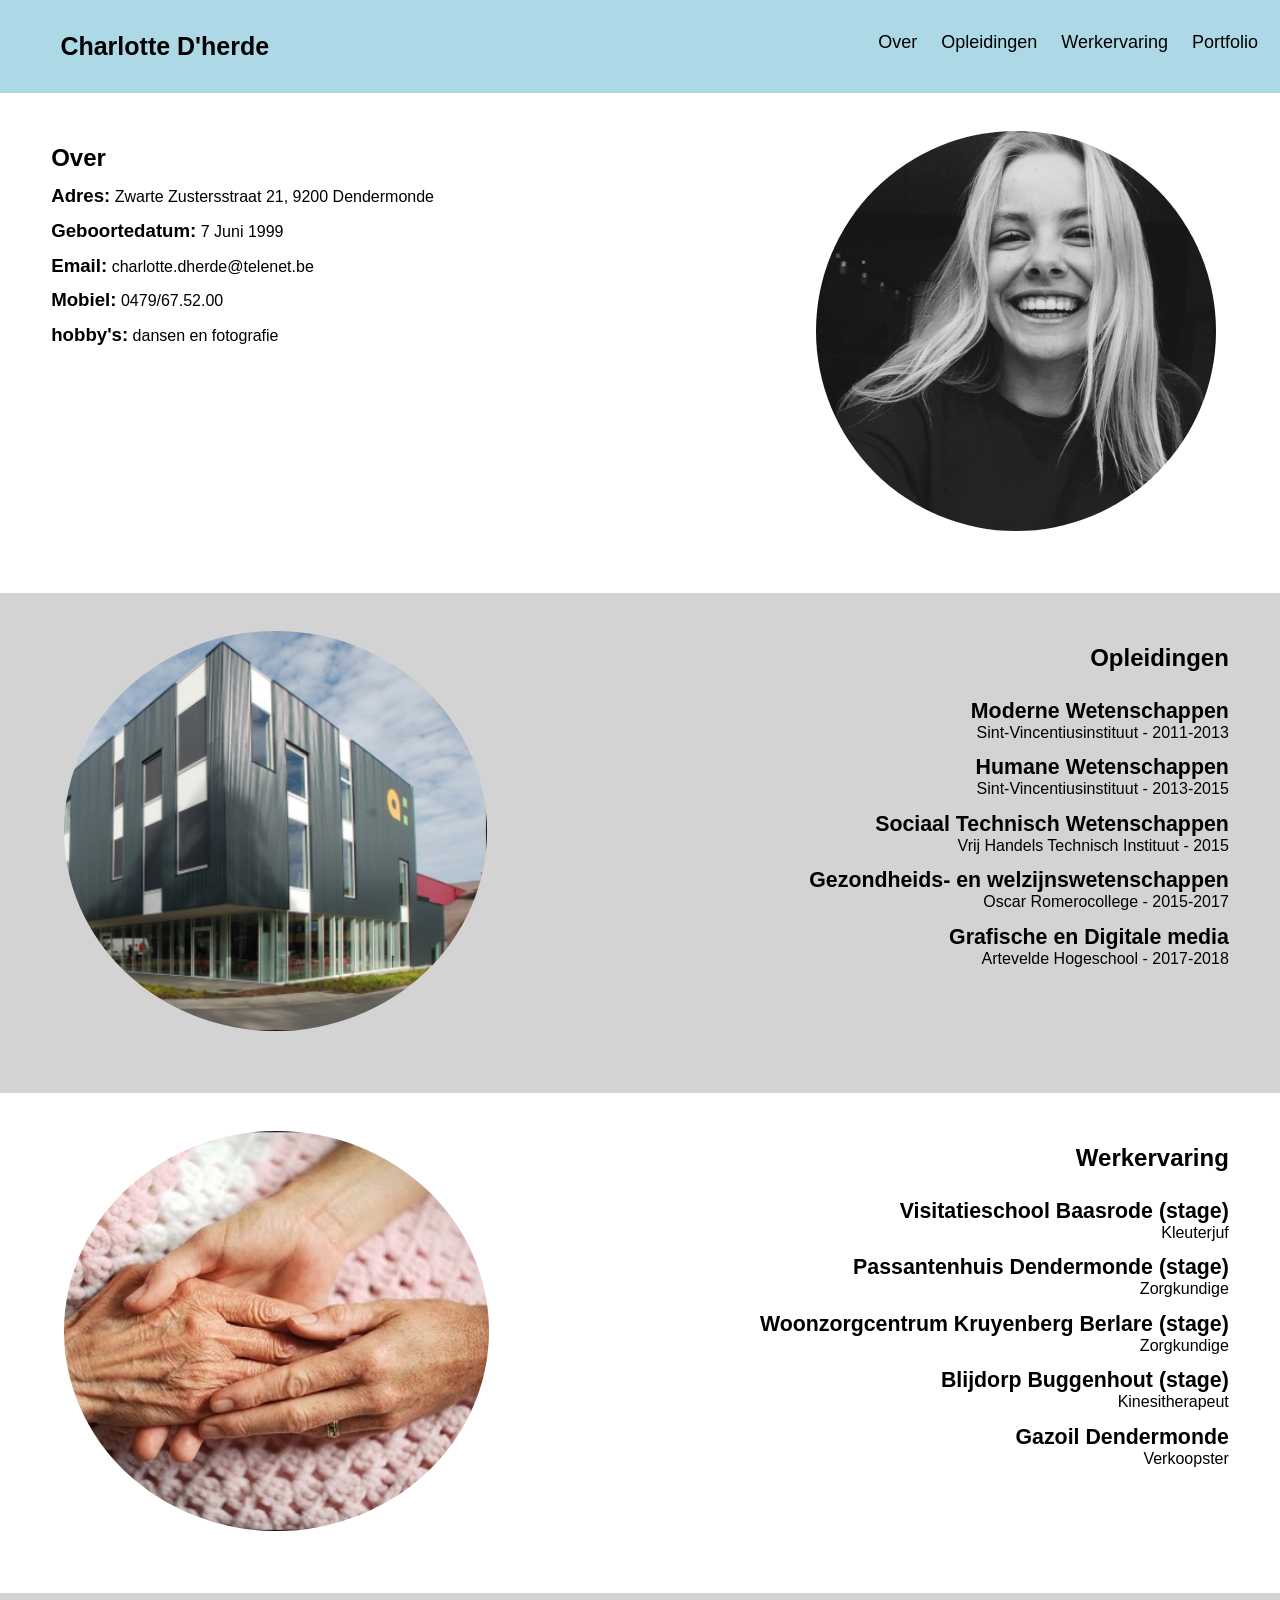
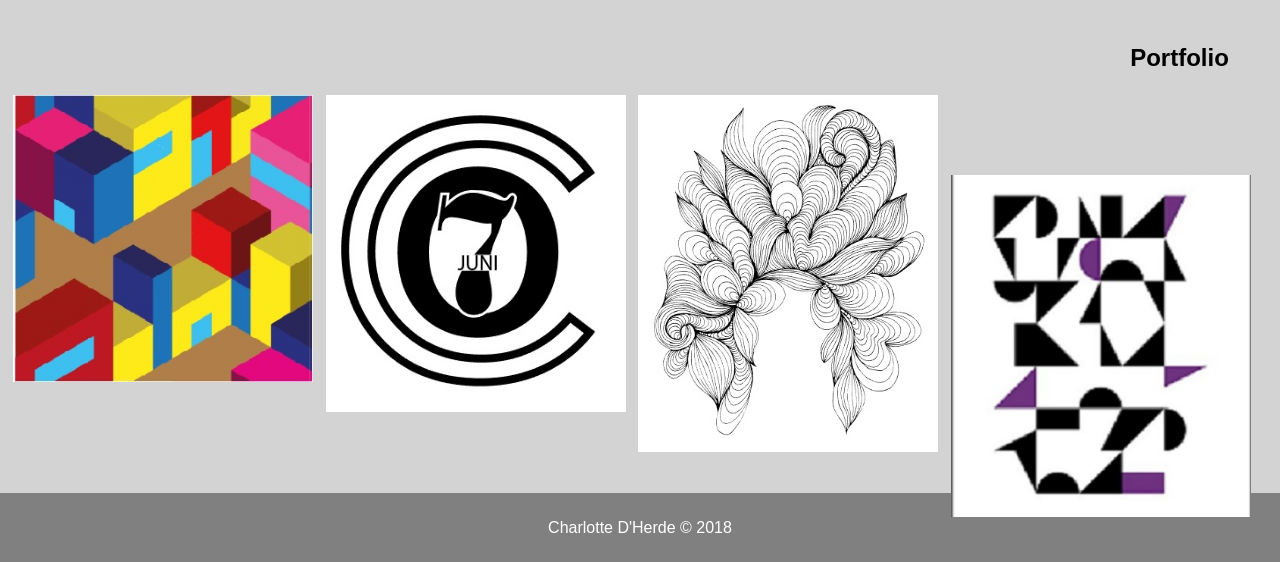
<file: index.html>
<!DOCTYPE html>
<html lang="en">
<head>
        <meta charset="UTF-8">
        <meta name="viewport" content="width=device-width, initial-scale=1.0">
        <meta http-equiv="X-UA-Compatible" content="ie=edge">
        <title>Charlotte D'Herde</title>
        <link rel="icon" href="img/favicon.png" />
        <link rel="stylesheet" href="css/style.css">
        <script src="http://ajax.googleapis.com/ajax/libs/jquery/2.0.0/jquery.min.js"></script>
</head>
<body>
<div class="container">

   <!-- NAVIGATIE -->

  <section class="header">
          <a href="#personalia" class="logo">Charlotte D'herde</a>
          <div class="header-right">
              <a href="#personalia">Over</a>
              <a href="#opleiding">Opleidingen</a>
              <a href="#ervaring">Werkervaring</a>
              <a href="#portfolio">Portfolio</a>
          </div>
  </section>

  <!-- PERSONALIA -->

  <section class="content personalia" id="personalia">
      <img src="img/me.jpg" class="me" alt="">
    <h1>Over</h1>
    <p><span class="strong">Adres:</span> Zwarte Zustersstraat 21, 9200 Dendermonde</p>
    <p><span class="strong">Geboortedatum:</span> 7 Juni 1999</p>
    <p><span class="strong">Email:</span> charlotte.dherde@telenet.be</p>
    <p><span class="strong">Mobiel:</span> 0479/67.52.00</p>
    <p><span class="strong">hobby's:</span> dansen en fotografie</p>
  </section>

  <!-- OPLEIDINGEN -->

  <section class="content2 opleiding" id="opleiding">
      <img src="img/school.jpg" class="me2" alt="">
      <h1>Opleidingen</h1>
      <ul>
          <li><span class="vet">Moderne Wetenschappen</span><br> Sint-Vincentiusinstituut  -  2011-2013</li>
          <li><span class="vet">Humane Wetenschappen</span><br> Sint-Vincentiusinstituut  -  2013-2015</li>
          <li><span class="vet">Sociaal Technisch Wetenschappen</span><br> Vrij Handels Technisch Instituut  -  2015</li>
          <li><span class="vet">Gezondheids- en welzijnswetenschappen</span><br> Oscar Romerocollege  -  2015-2017</li>
          <li><span class="vet">Grafische en Digitale media</span><br> Artevelde Hogeschool  -  2017-2018</li>
        </ul>
    </section>


      <!-- WERKERVARINGEN -->

      <section class="content ervaring" id="ervaring">
          <img src="img/handen.jpg" class="me2" alt="">
          <h1 id="werkervaring">Werkervaring</h1>
          <ul>
              <li><span class="vet">Visitatieschool Baasrode (stage)</span><br>Kleuterjuf</li>
              <li><span class="vet">Passantenhuis Dendermonde (stage)</span><br>Zorgkundige</li>
              <li><span class="vet">Woonzorgcentrum Kruyenberg Berlare (stage)</span><br>Zorgkundige</li>
              <li><span class="vet">Blijdorp Buggenhout (stage)</span><br> Kinesitherapeut</li>
              <li><span class="vet">Gazoil Dendermonde</span><br>Verkoopster</li>
            </ul>
        </section>

        <!-- PORTFOLIO -->

        <section class="content2 portfolio" id="portfolio">
            <h1>Portfolio</h1>
            <div class="portcontainer">
                <img src="img/stad.jpg" class="image">
                <div class="overlay">stad</div>
              </div>

              <div class="portcontainer">
                  <img src="img/letterlogo.jpg" class="image">
                  <div class="overlay">letterlogo</div>
                </div>
                
                <div class="portcontainer">
                    <img src="img/haar.jpg" class="image">
                    <div class="overlay">faces</div>
                  </div>
    
                  <div class="portcontainer">
                      <img src="img/compositie.jpg" class="image">
                      <div class="overlay">compositie</div>
                    </div>
          </section>

          <!-- FOOTER -->

        <section class="footer">
            <p>Charlotte D'Herde &copy 2018</p>
        </section>

        <!-- SMOOTHSCROLL JAVASCRIPT (GOOGLE) -->

<script>
        // Select all links with hashes
      $('a[href*="#"]')
        // Remove links that don't actually link to anything
        .not('[href="#"]')
        .not('[href="#0"]')
        .click(function(event) {
          // On-page links
          if (
            location.pathname.replace(/^\//, '') == this.pathname.replace(/^\//, '') 
            && 
            location.hostname == this.hostname
          ) {
            // Figure out element to scroll to
            var target = $(this.hash);
            target = target.length ? target : $('[name=' + this.hash.slice(1) + ']');
            // Does a scroll target exist?
            if (target.length) {
              // Only prevent default if animation is actually gonna happen
              event.preventDefault();
              $('html, body').animate({
                scrollTop: target.offset().top
              }, 1000, function() {
                // Callback after animation
                // Must change focus!
                var $target = $(target);
                $target.focus();
                if ($target.is(":focus")) { // Checking if the target was focused
                  return false;
                } else {
                  $target.attr('tabindex','-1'); // Adding tabindex for elements not focusable
                  $target.focus(); // Set focus again
                };
              });
            }
          }
        });
      </script>
</body>
</html>
</file>
<file: css/style.css>
/* ALGEMEEN */

* {
    font-family: Arial, Helvetica, sans-serif;
    margin: 0;
    box-sizing: border-box;
}

body{
    background-color: white;
}

/* NAVIGATIE */

.header {
  overflow: hidden;
  background-color: lightblue;
  padding: 20px 10px;
  margin: 0;
}

.header a {
  float: left;
  color: black;
  text-align: center;
  padding: 12px;
  text-decoration: none;
  font-size: 18px; 
}

.header a.logo {
  font-size: 25px;
  font-weight: bold;   
  margin-left: 4%;
  padding-left: 0;
}

.header-right {
  float: right;
}

/* FOTO'S */

.me{
    height: 400px;
    width: auto;
    float: right;
    border-radius: 50%;
    margin-top: 3%;
    margin-right: 5%;
}

.me2{
    height: 400px;
    width: auto;
    float: left;
    border-radius: 50%;
    margin-top: 3%;
    margin-left: 5%;
}

/* CONTENT */

.content {
    background-color:white;
    width: 100;
    height: 500px;
}

.content h1 {
    padding-left: 4%;
    padding-top: 4%;
    float: left;
}

.content p{
    width: 60%;
    float: left;
    padding-left: 4%;
    padding-top: 1%;
}

.content2 h1 {
    float: right;
    padding-right: 4%;
    padding-top: 4%;
}

.content2 {
    background-color:lightgray;
    width: 100;
    height: 500px;
}

.content2 p{
    width: 60%;
    float: right;
    padding-right: 4%;
    text-align: right;
    padding-top: 1%;
}

/* EXTRA */

.strong {
    font-size:14pt;
    font-weight:600;
}

.vet {
    font-size: 16pt;
    font-weight: 600;
}

li {
    margin-top: 2%;
}
ul {
    width: 60%;
    float: right;
    padding-right: 4%;
    text-align: right;
    padding-top: 1%;
    list-style-type: none;

    
}

/* FOOTER */

.footer{
    background-color: grey;
    text-align: center;
    color: white;
    padding-top: 2%;
    padding-bottom: 2%;
}

/* PORTFOLIO */

.portcontainer {
  position: relative;
  width: 50%;
  max-width: 300px;
  float: left;
  margin-left: 1%;
  margin-top: 8%;
}


.image {
  display: block;
  width: 100%;
  height: auto;
}

.overlay {
  position: absolute; 
  bottom: 0; 
  background: rgb(0, 0, 0);
  background: rgba(0, 0, 0, 0.5);
  color: #f1f1f1; 
  width: 100%;
  transition: .5s ease;
  opacity:0;
  color: white;
  font-size: 20px;
  padding: 20px;
  text-align: center;
}


.portcontainer:hover .overlay {
  opacity: 1;
}
#werkervaring {
    float: right;
    padding-right: 4%;
    padding-top: 4%;}
</file>
